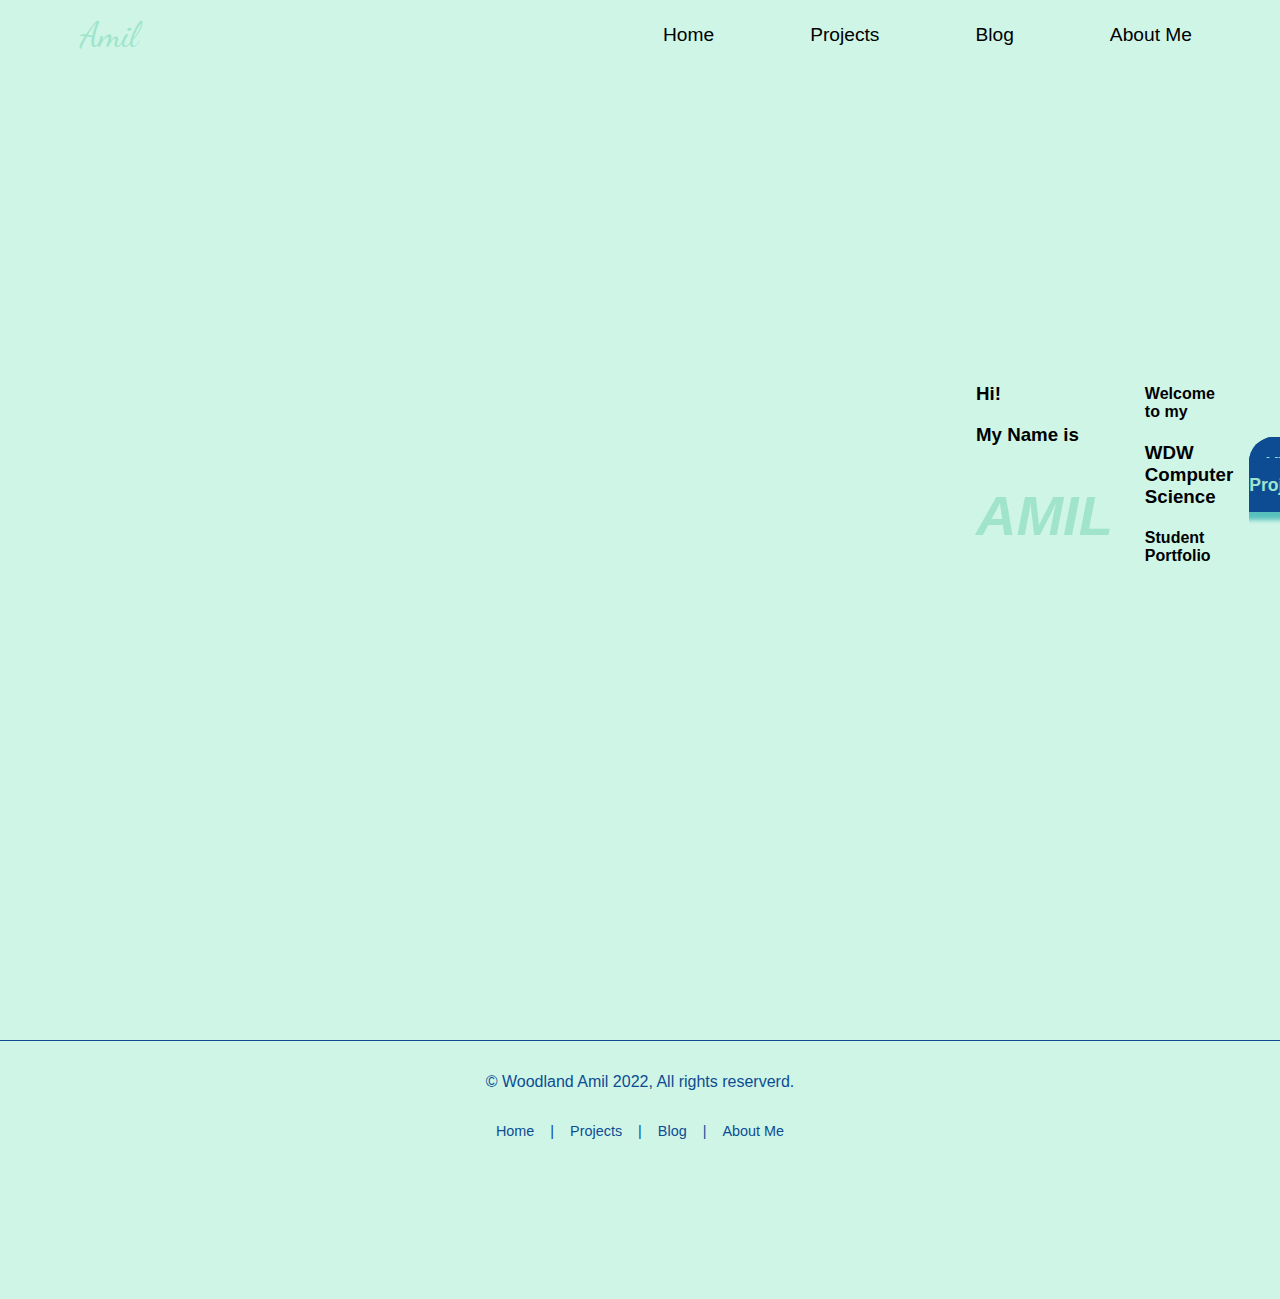
<file: index.html>
<!DOCTYPE html>
<html lang="en">
<head>
    <meta charset="UTF-8">
    <meta name="viewport" content="width=device-width, initial-scale=1.0">
    <meta http-equiv="X-UA-Compatible" content="ie=edge">
    <link rel="stylesheet" href="style.css" type="text/css" />
    <link rel="stylesheet" href="nav.css" type="text/css" />
    <title>Amil's Portfolio</title>
</head>
<body>
    
    <!-- Navagation Menu --> 
    <nav class="navbar">
        <!-- logo --> 
        <div class="logo">Amil</div>
        <!-- Hamburger toggle --> 
        <a href="#" class="toggle-button">
            <span class="bar"></span>
            <span class="bar"></span>
            <span class="bar"></span>
        </a>
        <!-- page navigation Links--> 
        <div class="navbar-links">
            <ul>
                <li><a href="index.html">Home</a></li>
                <li><a href="projects.html">Projects</a></li>
                <li><a href="blog.html">Blog</a></li>
                <li><a href="aboutMe.html">About Me</a></li>
            </ul>   <!-- close ul list --> 
        </div>   <!-- close navbar links class --> 
    </nav>   <!-- close navbar class --> 
    
    <!--Hero Section --> 
    <section class="hero">
        <div class="heroImage">
            <img src="assets/IMG_2469.jpeg"></img>
        </div> <!--close heroImage class --> 
        <div class="heroText" ></div>
            <div class="heroTextTop">
                <h3>Hi!</h3>
                <h3>My Name is</h3>
                <h1 class="heroName"><em>Amil</em></h1>
            </div> <!--close heroTextTop class --> 
            <div class="heroTextBottom">
                <h4>Welcome to my </h4>
                <h3>WDW Computer Science</h3>
                <h4>Student Portfolio</h4>
            </div> <!--close heroTextBottom class --> 
            <div class="heroButton">
                <a href="projects.html" class="button">View My Projects</a>
            </div> <!--close heroButton class --> 
        </div> <!--close heroText class --> 
    </section> <!--close hero class --> 
    
    <footer>
        <p class="copyright">&copy; Woodland Amil 2022, All rights reserverd.</p>
        <ul class="bottomNav">
            <li><a href="index.html">Home</a></li>
            <li class="divider">|</li>
            <li><a href="projects.html">Projects</a></li>
            <li class="divider">|</li>
            <li><a href="blog.html">Blog</a></li>
            <li class="divider">|</li>
            <li><a href="aboutMe.html">About Me</a></li>
        </ul>
    </footer>
    
     
    <script type="text/javascript" src="script.js"></script>
</body>
</html>
</file>
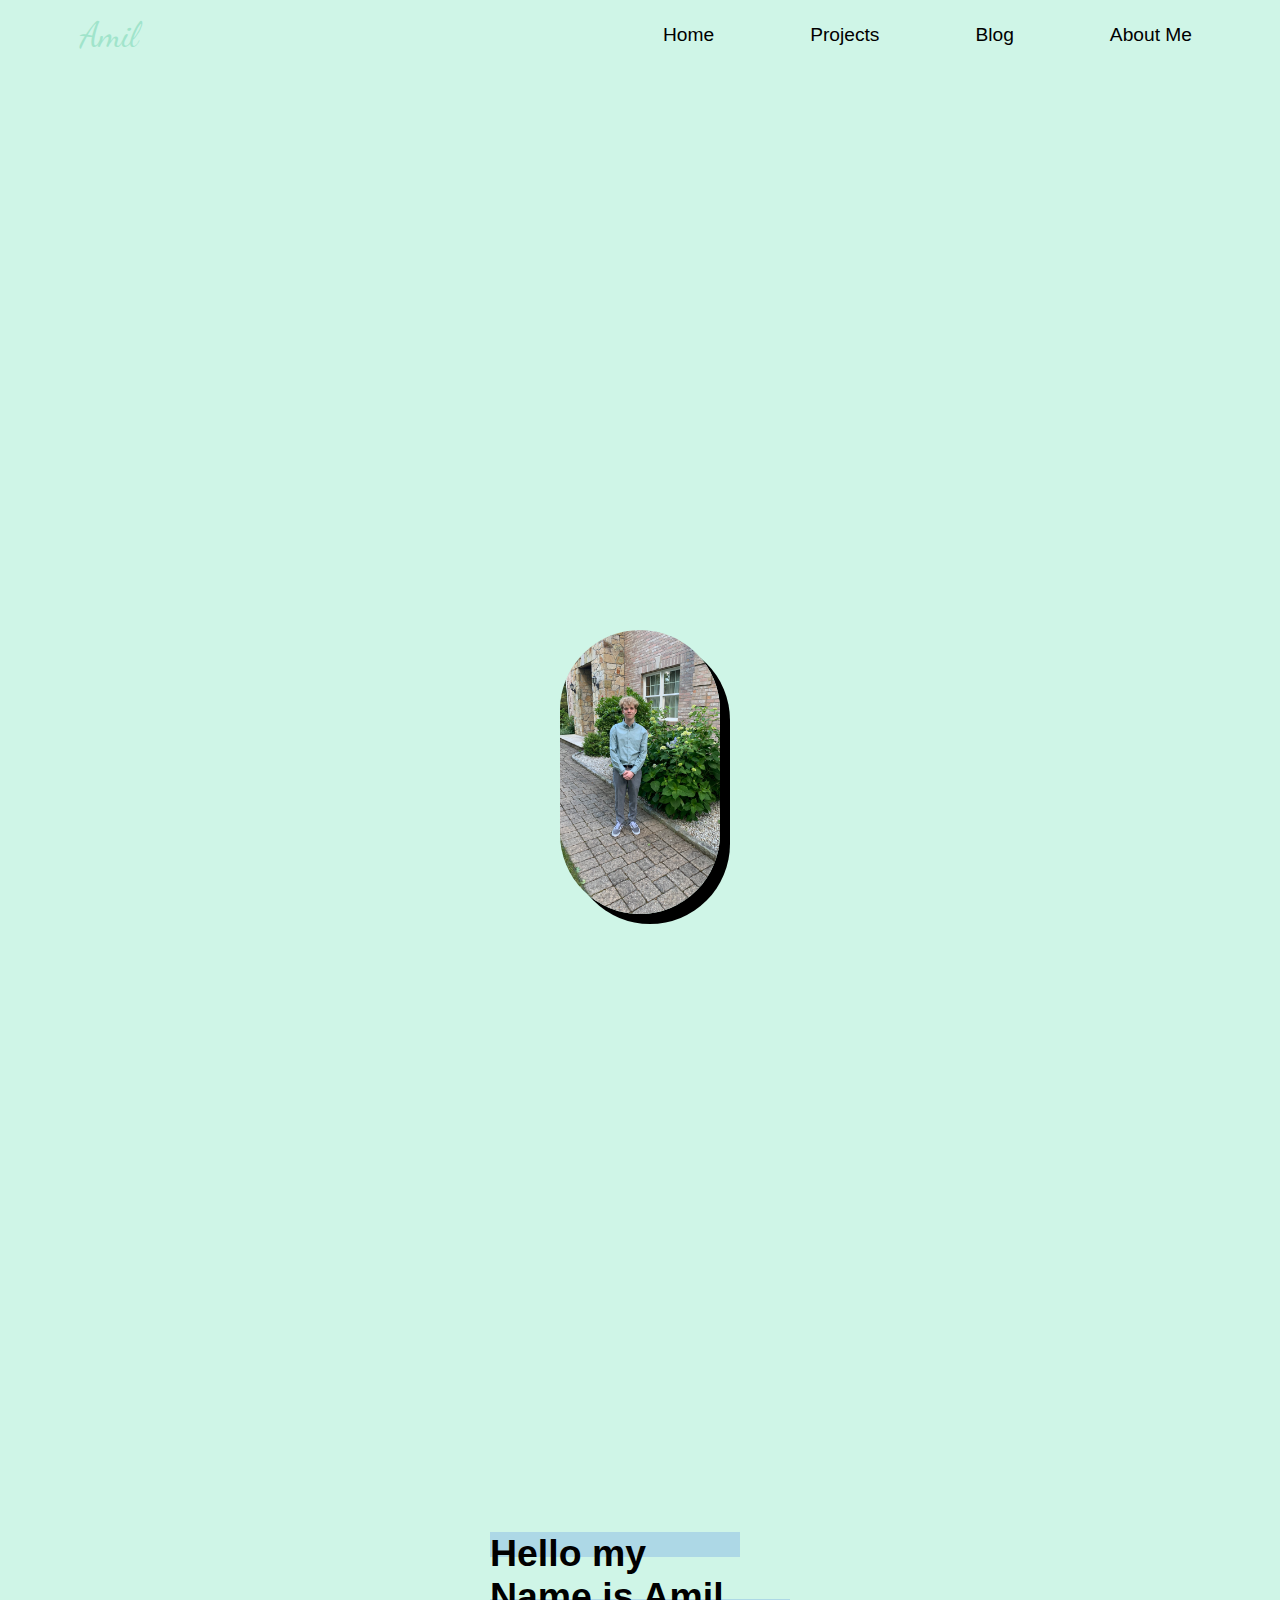
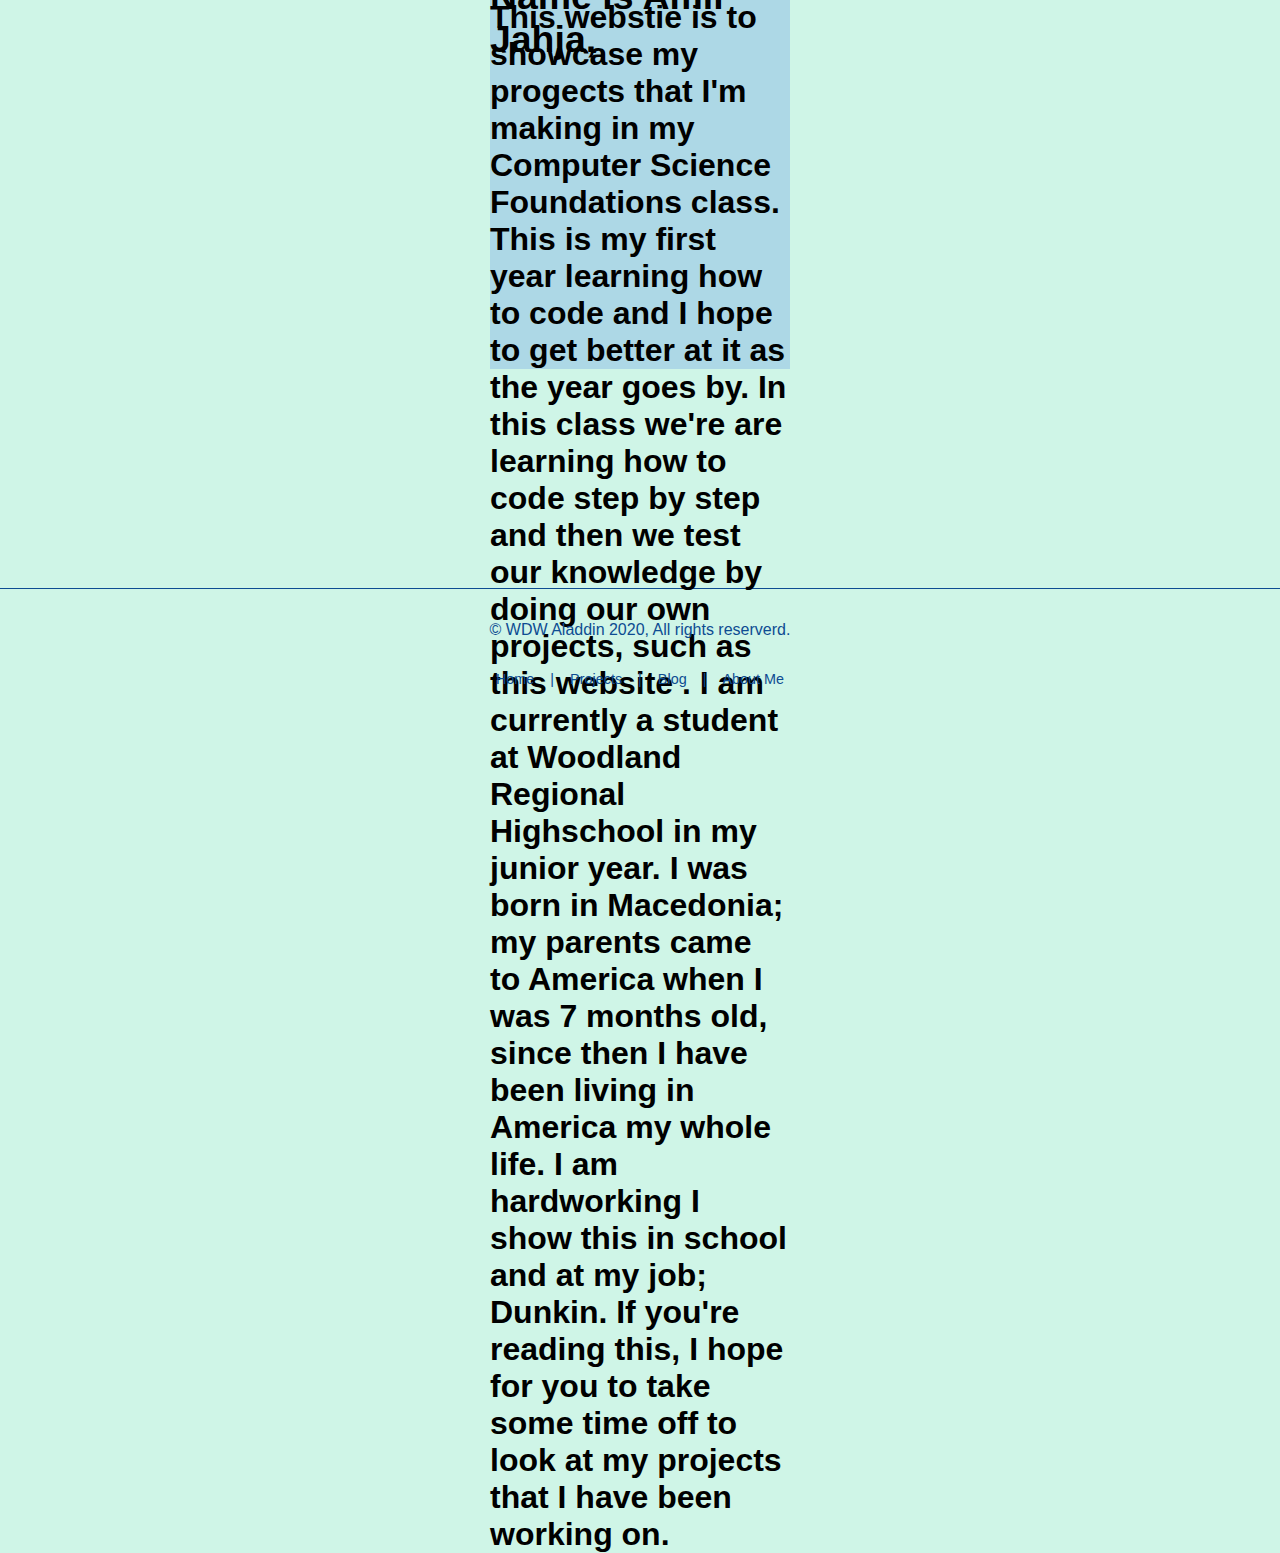
<file: aboutMe.html>
<!DOCTYPE html>
<html lang="en">
<head>
    <meta charset="UTF-8">
    <meta name="viewport" content="width=device-width, initial-scale=1.0">
    <meta http-equiv="X-UA-Compatible" content="ie=edge">
    <link rel="stylesheet" href="style.css" type="text/css" />
    <link rel="stylesheet" href="nav.css" type="text/css" />
    <title>About Me</title>
</head>
<body>
    
    <!-- Navagation Menu --> 
    <nav class="navbar">
        <!-- logo --> 
        <div class="logo">Amil</div>
        <!-- Hamburger toggle --> 
        <a href="#" class="toggle-button">
            <span class="bar"></span>
            <span class="bar"></span>
            <span class="bar"></span>
        </a>
        <!-- page navigation Links--> 
        <div class="navbar-links">
            <ul>
                <li><a href="index.html">Home</a></li>
                <li><a href="projects.html">Projects</a></li>
                <li><a href="blog.html">Blog</a></li>
                <li><a href="aboutMe.html">About Me</a></li>
            </ul>   <!-- close ul list --> 
        </div>   <!-- close navbar links class --> 
    </nav>   <!-- close navbar class --> 
    
  <section class="aboutMe" >
      <aside class="mypic">
           <img src="assets/IMG_2469.jpeg"></img>
      </aside>
      <div class="myText" >
          <h3 class="text1">Hello my Name is Amil Jahja,</h3>
          <h4 class="text2">This webstie is to showcase my progects that I'm making in my Computer Science Foundations class. 
          This is my first year learning how to code and I hope to get better at it as the year goes by. 
          In this class we're are learning how to code step by step and then we test our knowledge by doing our own projects, such as this website                                                                                                                                                                                                </website>. 
          I am currently a student at Woodland Regional Highschool in my junior year. I was born in Macedonia; my parents came to America when I was 7 months old, 
          since then I have been living in America my whole life. I am hardworking I show this in school and at my job; Dunkin. 
          If you're reading this, I hope for you to take some time off to look at my projects that I have been working on. 
          </h4>
          
      </div>

  </section>
  
  
    
    <footer>
        <p class="copyright">&copy; WDW Aladdin 2020, All rights reserverd.</p>
        <ul class="bottomNav">
            <li><a href="index.html">Home</a></li>
            <li class="divider">|</li>
            <li><a href="projects.html">Projects</a></li>
            <li class="divider">|</li>
            <li><a href="blog.html">Blog</a></li>
            <li class="divider">|</li>
            <li><a href="aboutMe.html">About Me</a></li>
        </ul>
    </footer>
    
     
    <script type="text/javascript" src="script.js"></script>
</body>
</html>
</file>
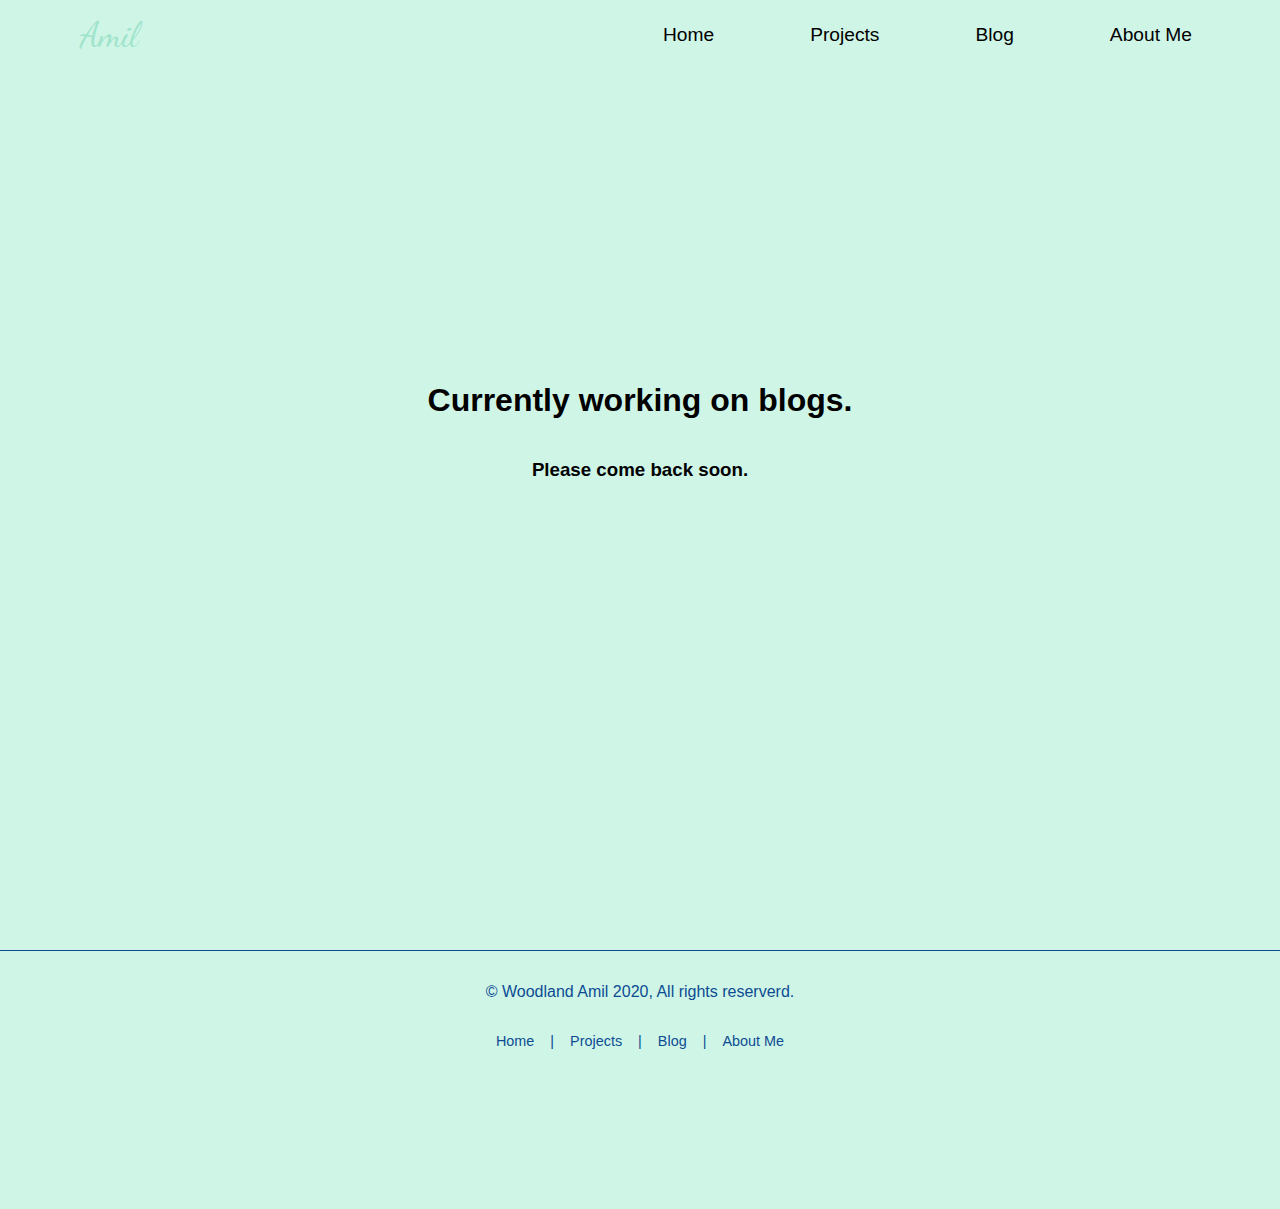
<file: blog.html>
<!DOCTYPE html>
<html lang="en">
<head>
    <meta charset="UTF-8">
    <meta name="viewport" content="width=device-width, initial-scale=1.0">
    <meta http-equiv="X-UA-Compatible" content="ie=edge">
    <link rel="stylesheet" href="style.css" type="text/css" />
    <link rel="stylesheet" href="nav.css" type="text/css" />
    <title>Amil's Blog</title>
</head>
<body>
    
    <!-- Navagation Menu --> 
    <nav class="navbar">
        <!-- logo --> 
        <div class="logo">Amil</div>
        <!-- Hamburger toggle --> 
        <a href="#" class="toggle-button">
            <span class="bar"></span>
            <span class="bar"></span>
            <span class="bar"></span>
        </a>
        <!-- page navigation Links--> 
        <div class="navbar-links">
            <ul>
                <li><a href="index.html">Home</a></li>
                <li><a href="projects.html">Projects</a></li>
                <li><a href="blog.html">Blog</a></li>
                <li><a href="aboutMe.html">About Me</a></li>
            </ul>   <!-- close ul list --> 
        </div>   <!-- close navbar links class --> 
    </nav>   <!-- close navbar class --> 
    
  <section class="filler">
      <h1>Currently working on blogs.</h1>
      <h3>Please come back soon.</h3>
  </section>
  
  
    
    <footer>
        <p class="copyright">&copy; Woodland Amil 2020, All rights reserverd.</p>
        <ul class="bottomNav">
            <li><a href="index.html">Home</a></li>
            <li class="divider">|</li>
            <li><a href="projects.html">Projects</a></li>
            <li class="divider">|</li>
            <li><a href="blog.html">Blog</a></li>
            <li class="divider">|</li>
            <li><a href="aboutMe.html">About Me</a></li>
        </ul>
    </footer>
    
     
    <script type="text/javascript" src="script.js"></script>
</body>
</html>
</file>
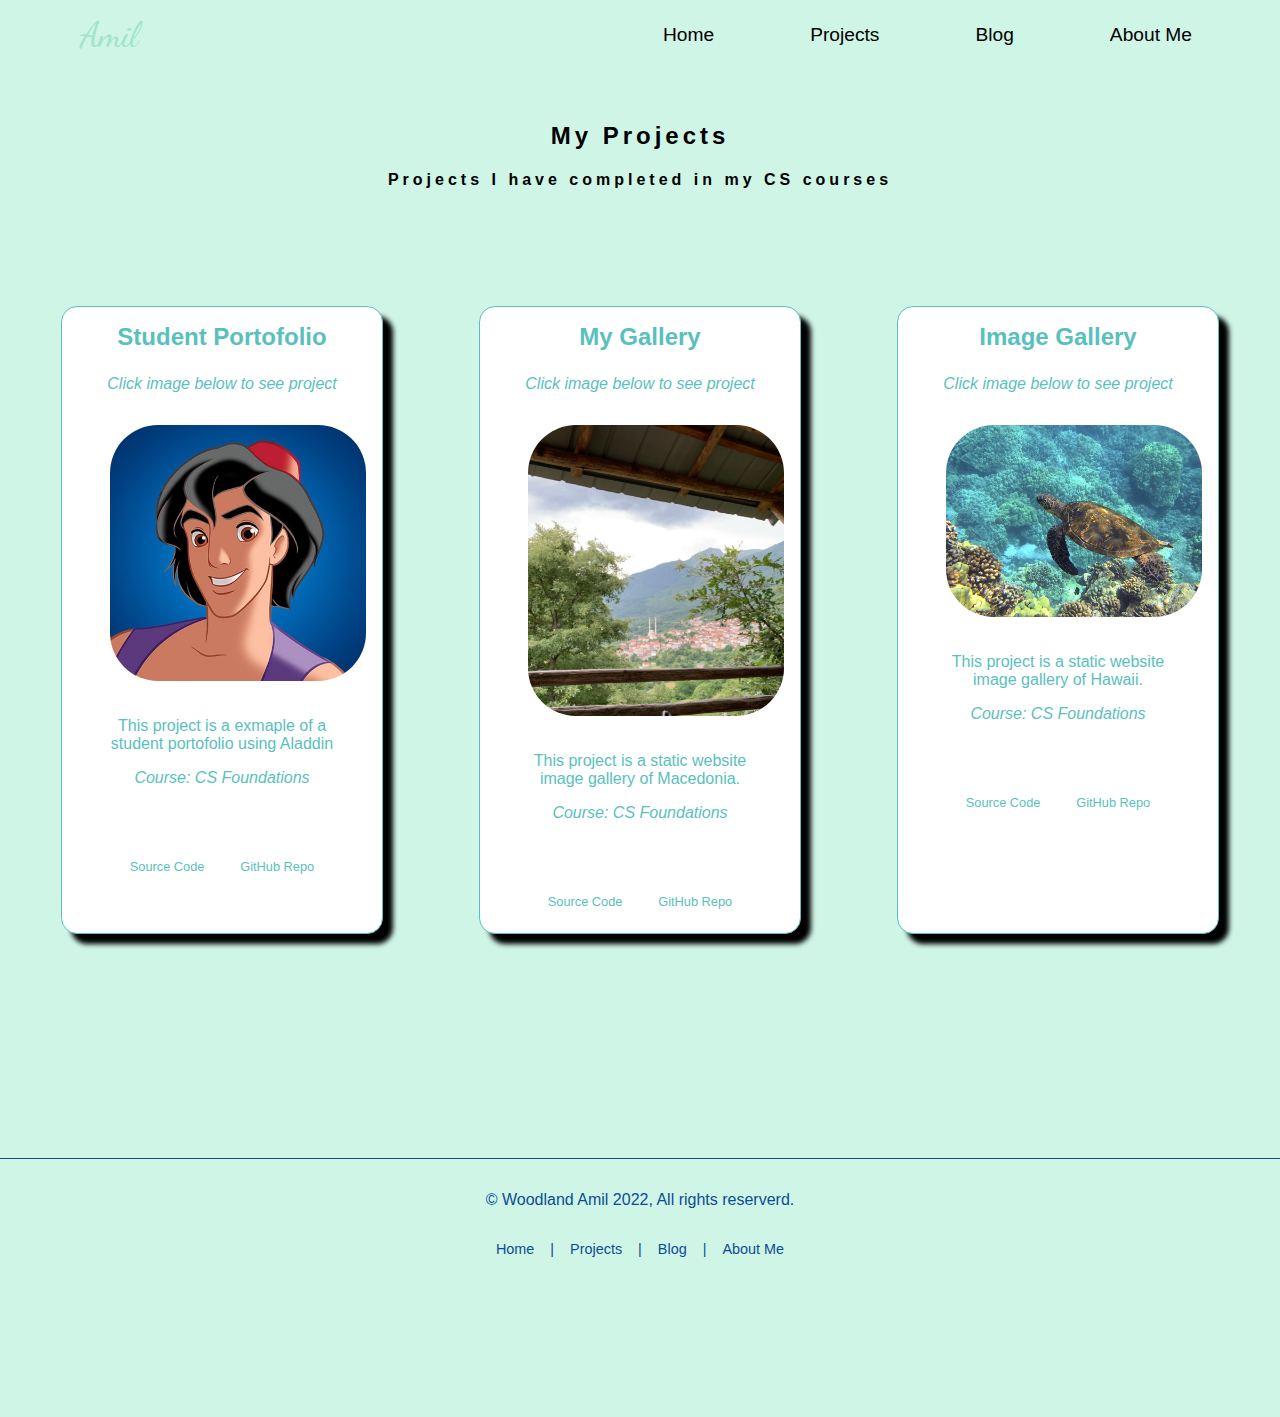
<file: projects.html>
<!DOCTYPE html>
<html lang="en">
<head>
    <meta charset="UTF-8">
    <meta name="viewport" content="width=device-width, initial-scale=1.0">
    <meta http-equiv="X-UA-Compatible" content="ie=edge">
    <link rel="stylesheet" href="style.css" type="text/css" />
    <link rel="stylesheet" href="nav.css" type="text/css" />
    <link rel="stylesheet" href="https://cdnjs.cloudflare.com/ajax/libs/font-awesome/6.2.0/css/all.min.css" integrity="sha512-xh6O/CkQoPOWDdYTDqeRdPCVd1SpvCA9XXcUnZS2FmJNp1coAFzvtCN9BmamE+4aHK8yyUHUSCcJHgXloTyT2A==" crossorigin="anonymous" referrerpolicy="no-referrer" />
    <title>Amil's Projects</title>
</head>
<body>
    
    <!-- Navagation Menu --> 
    <nav class="navbar">
        <!-- logo --> 
        <div class="logo">Amil</div>
        <!-- Hamburger toggle --> 
        <a href="#" class="toggle-button">
            <span class="bar"></span>
            <span class="bar"></span>
            <span class="bar"></span>
        </a>
        <!-- page navigation Links--> 
        <div class="navbar-links">
            <ul>
                <li><a href="index.html">Home</a></li>
                <li><a href="projects.html">Projects</a></li>
                <li><a href="blog.html">Blog</a></li>
                <li><a href="aboutMe.html">About Me</a></li>
            </ul>   <!-- close ul list --> 
        </div>   <!-- close navbar links class --> 
    </nav>   <!-- close navbar class --> 
    
        <!-- Project Header --> 
        <header class="projectsHeader">
            <h2>My Projects</h2>
            <h4>Projects I have completed in my CS courses</h4>
        </header>
        
         <!-- Project Cards --> 
        <section class="projectGallery">
            
            <div class="projectCard ">
                <h2>Student Portofolio</h2>
                <p><em>Click image below to see project</em></p>
                <a href="https://csf2223.github.io/studentportfolio-jahjaamil/"><img src
                    ="assets/aladdin2.jpeg"></img></a>
                <p>This project is a exmaple of a student portofolio using Aladdin</p>
                <p><em>Course: CS Foundations</em></p>
                <div class="projectIcons">
                    <div class="sourceCode">
                         <a href="assets/StudentPortfolioCode.pdf"><i class="fa-solid fa-file"></i></a>
                         <p>Source Code</p>
                    </div>
                    
                    <div class="gitHubRepo">
                        <a href="https://github.com/CSF2223/studentportfolio-jahjaamil"><i class
                        ="fa-brands fa-github"></i></a>
                        <p>GitHub Repo</p>
                    </div>
                </div>
            </div> <!-- Close Project Card 1 --> 
            
            <div class="projectCard ">
                <h2>My Gallery</h2>
                <p><em>Click image below to see project</em></p>
                <a href="https://csf2223.github.io/mygallery-jahjaamil/"><img src
                    ="assets/Trebište, Macedonia_.jpg"></img></a>
                <p>This project is a static website image gallery of Macedonia.</p>
                <p><em>Course: CS Foundations</em></p>
                <div class="projectIcons">
                    <div class="sourceCode">
                         <a href="assets/MyGalleryCode.pdf"><i class="fa-solid fa-file"></i></a>
                         <p>Source Code</p>
                    </div>
                    
                    <div class="gitHubRepo">
                        <a href="https://github.com/CSF2223/mygallery-jahjaamil"><i class
                        ="fa-brands fa-github"></i></a>
                        <p>GitHub Repo</p>
                    </div>
                </div>
            </div> <!-- Close Project Card 2 --> 
            
            <div class="projectCard ">
                <h2>Image Gallery</h2>
                <p><em>Click image below to see project</em></p>
                <a href="https://csf2223.github.io/imagegallery-jahjaamil/"><img src
                    ="assets/sea-turtle-547162_1920.jpg"></img></a>
                <p>This project is a static website image gallery of Hawaii.</p>
                <p><em>Course: CS Foundations</em></p>
                <div class="projectIcons">
                    <div class="sourceCode">
                         <a href="assets/ImageGalleryCode.pdf"><i class="fa-solid fa-file"></i></a>
                         <p>Source Code</p>
                    </div>
                    
                    <div class="gitHubRepo">
                        <a href="https://github.com/CSF2223/imagegallery-jahjaamil"><i class
                        ="fa-brands fa-github"></i></a>
                        <p>GitHub Repo</p>
                    </div>
                </div>
            </div> <!-- Close Project Card 3 --> 
            
        </section> <!-- Close projectGallery Class --> 

     <footer>
        <p class="copyright">&copy; Woodland Amil 2022, All rights reserverd.</p>
        <ul class="bottomNav">
            <li><a href="index.html">Home</a></li>
            <li class="divider">|</li>
            <li><a href="projects.html">Projects</a></li>
            <li class="divider">|</li>
            <li><a href="blog.html">Blog</a></li>
            <li class="divider">|</li>
            <li><a href="aboutMe.html">About Me</a></li>
        </ul>
    </footer>
    
    
    <script type="text/javascript" src="script.js"></script>
</body>
</html>
</file>
<file: style.css>
/*
Color Palette
background color: #CFF5E7
primary: #A0E4CB
secondary: #59C1BD
tertiary: #0D4C92
accent: #9277AC
vegasGold: #c5b358
white: #fff
black: #000  
*/

html { 
    /* If we add anyy padding or border onto an element it does not affect the width of the element */ 
    box-sizing: border-box;
} 

body {
    margin: 0; 
    padding: 0;
    font-family: 'Roboto', sans-serif;
    font-weight: 300; 
    background-color: #CFF5E7;
    color: #000;
} 

.hero { 
    display: flex; 
    flex-direction: column;
    justify-content: space-evenly; 
    align-items: center;
} 

.heroImage { 
    padding: 6rem;
}

.heroImage img { 
    border-radius: 6rem;
    box-shadow: 10px 10px #000; 
    width: 100%;
    height: auto;
}

.heroText { 
   font-size: 0.8rem;
   padding-bottom: 2rem;
   text-align: center; 
   letter-spacing: 5px;
}

.heroName { 
    color: #A0E4CB;
    font-size: 2.5rem;
    text-transform: uppercase; 
}

.heroTextTop { 
    padding: 1rem;
} 

.heroTextBottom { 
    padding: 1rem;
} 

.heroTextButton { 
    padding: 2rem;
} 

.button { 
    background-color: #0D4C92;
    padding: 1rem;
    border: 1px solid #0D4C92; 
    border-radius: 25px;
    font-size: 0.9rem;
    font-weight: 700;
    color: #A0E4CB;
    text-decoration: none; 
    box-shadow: 8px 8px 4px #59C1BD; 
} 

.button:hover { 
    background-color: #CFF5E7;
    color: #A0E4CB;
    transform: scale(1.5);
    /* (150% zoom - Note if the zoom it too large, it will go outside of the viewport) */ 
} 

.projectsHeader { 
    margin: 1.5rem 3rem;
    text-align: center; 
    padding: 0.5rem;
    letter-spacing: 4px; 
} 

.projectCard {
    background-color: #fff;
    color: #59C1BD;
    margin: 4rem 3rem;
    padding: 0.5rem 2rem; 
    text-align: center;
    border: 1px solid #59C1BD;
    border-radius: 1rem; 
    box-shadow: 10px 10px 5px #000;
}

.projectCard img { 
    width: 100%;
    height: auto;
    border-radius: 3rem; 
    margin: 1rem;
}

.projectCard h2 { 
    margin: 0.5rem 1rem 1.5rem 1rem;
    font-size: 600;
}

.projectCard p { 
    font-size: 1rem;
    font-weight: 400;
}

.projectIcons { 
    display: flex;
    justify-content: space-evenly;
    font-size: 1.2rem;
    margin-top: 2rem;
}

.projectIcons p { 
    margin: 0 0 1rem 0;
    font-size: 0.8rem;
}

.fa-github { 
    font-size: 2.2rem; 
    padding: 1.5rem;
}

.fa-file { 
    font-size: 2.2rem;
    padding: 1.5rem;
} 

footer { 
    text-align: center;
    color: #0D4C92;
    margin: 10rem 0;
    border-top: 1px solid #0D4C92;
}

.copyright { 
    margin: 1rem;
    padding: 1rem;
    font-size: 1rem; 
    color: #0D4C92;
    display: block; 
    
}

.filler { 
    display: flex; 
    flex-direction: column;
    justify-content: center; 
    align-items: center;
    margin: 0; 
    height: 80vh;
}

.aboutMe { 
    display: flex; 
    flex-direction: column;
    justify-content: space-evenly; 
    align-items: center;
} 

.mypic { 
    padding: 6rem;
}

.mypic img { 
    border-radius: 6rem;
    box-shadow: 10px 10px #000; 
    width: 100%;
    height: auto;
}

.myText { 
    padding: 2rem;
}

.text1 {
  width: 250px;
  height: 25px;
  background-color: lightblue;
  animation-name: example;
  animation-duration: 4s;
}

.text2 { 
  width: 300px;
  height: 370px;
  background-color: lightblue;
  animation-name: example;
  animation-duration: 4s;
}


@media (min-width: 800px) { 
    .hero {
        flex-direction: row;
        justify-content: space-evenly;
        align-items: center;
        height: 90vh;
    }
    
    .heroText { 
        font-size: 2rem;
    }
    
    .heroName { 
        font-size: 3.5rem;
    }
    
    .button { 
        font-size: 1.1rem;
    }
    
    .projectGallery { 
        display: flex;
        flex-direction: row;
        justify-content: center; 
        flex-wrap: wrap;
    }
    
    .projectCard { 
        max-width: 20%;
    }
    
    .heroImage { 
    padding: 30rem;
    }
    
    .aboutMe { 
        display: flex;
        flex-direction: row;
        justify-content: center; 
        flex-wrap: wrap; 
    }
    
    .mypic { 
    padding: 35rem;    
    } 
    
    .myText {  
        padding: 1rem;
        font-size: 2rem;
    }
}
</file>
<file: nav.css>
/*
Color Palette
background color: #CFF5E7
primary: #A0E4CB
secondary: #59C1BD
tertiary: #0D4C92
accent: #9277AC
vegasGold: #c5b358
white: #fff
black: #000  
*/

@import url('https://fonts.googleapis.com/css2?family=Dancing+Script:wght@400;700&display=swap');
@import url('https://fonts.googleapis.com/css2?family=Open+Sans:ital,wght@0,300;0,400;0,700;1,600&display=swap');

.navbar { 
    display: flex;
    justify-content: space-between;
    align-items: center;
    padding: 0 2.5rem;
}

.logo { 
    font-size: 2.2rem;
    margin: 0.75rem 2.5rem;
    color: #A0E4CB;
    font-family: 'Dancing Script', cursive; 
}

.navbar-links ul { 
    margin: 0; 
    padding: 0;
    display: flex;
}

.navbar-links li { 
    list-style: none;
    padding: 1rem;
    font-size: 1.2rem;
}

.navbar-links li a { 
    text-decoration: none; 
    color: #000;
    padding: 0.5rem 2rem;
    display: block;
}

.navbar-links li:hover { 
    background-color: #CFF5E7;
}

.toggle-button { 
    position: absolute; 
    top: 1.5rem;
    right: 1.5rem;
    display: none;
    flex-direction: column; 
    justify-content: space-between;
    width: 30px;
    height: 20px;
}

.toggle-button .bar { 
    height: 3px; 
    width: 100%;
    background-color: #fff;
    border-radius: 10px; 
}

.bottomNav { 
    margin: 0;
    padding: 0;
    display: flex;
    justify-content: center;
    align-items: center;
}

.bottomNav li { 
    list-style: none;
    font-size: 0.9rem;
    padding: 0 0.5rem;
}

.bottomNav li a { 
    text-decoration: none;
    color: #0D4C92;
    display: block;
} 



@media (max-width: 800px) { 
    .toggle-button { 
        display: flex;
    }

    .navbar-links { 
        display: none;
        width: 100%;
    }
    
    .navbar { 
        flex-direction: column;
        align-items: flex-start;
    }
    
    .navbar-links ul { 
        width: 100%;
        flex-direction: column;
    }
    
    .navbar-links li { 
        text-align: center;
    }
    
    .navbar-links.active { 
        display: flex;
    } 
}
</file>
